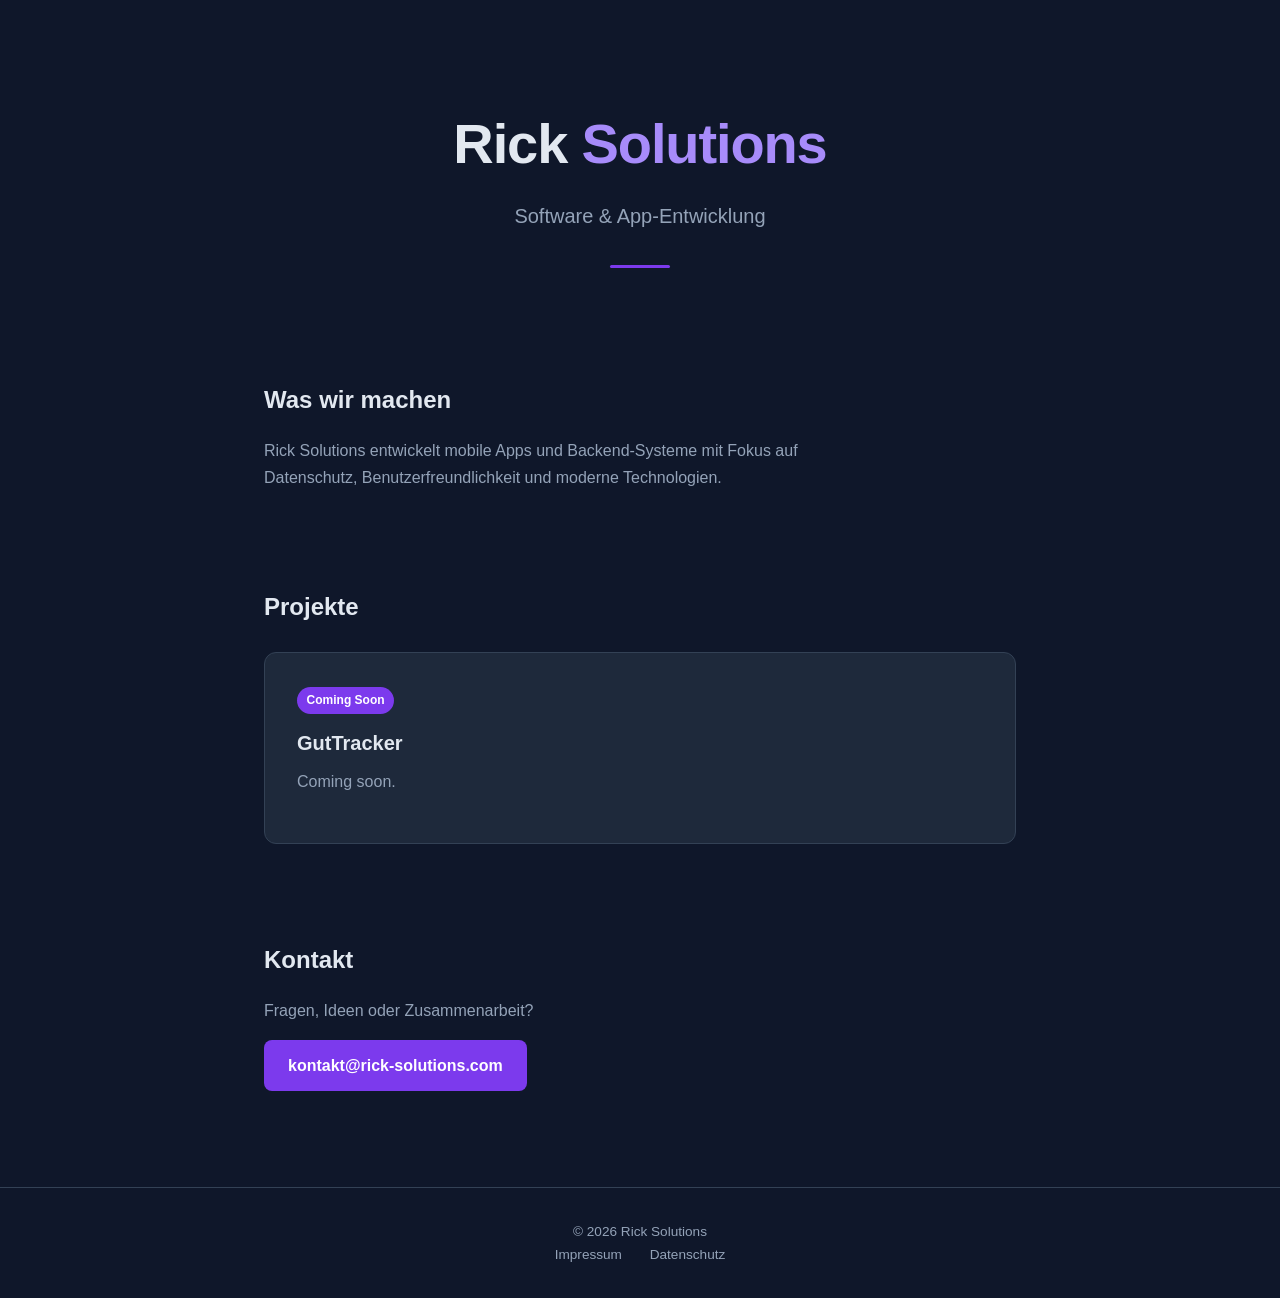
<file: index.html>
<!DOCTYPE html>
<html lang="de">
<head>
  <meta charset="UTF-8">
  <meta name="viewport" content="width=device-width, initial-scale=1.0">
  <title>Rick Solutions — Software & App-Entwicklung</title>
  <meta name="description" content="Rick Solutions entwickelt mobile Apps und Software-Lösungen. Sitz in Westerstede, Deutschland.">
  <link rel="stylesheet" href="style.css">
</head>
<body>

  <!-- Hero -->
  <header class="hero">
    <div class="container">
      <h1>Rick <span>Solutions</span></h1>
      <p class="tagline">Software &amp; App-Entwicklung</p>
      <div class="divider"></div>
    </div>
  </header>

  <main class="container">

    <!-- Über -->
    <section id="ueber">
      <h2>Was wir machen</h2>
      <p>
        Rick Solutions entwickelt mobile Apps und Backend-Systeme mit Fokus auf
        Datenschutz, Benutzerfreundlichkeit und moderne Technologien.
</p>
    </section>

    <!-- Projekte -->
    <section id="projekte">
      <h2>Projekte</h2>
      <div class="project-card">
        <span class="badge">Coming Soon</span>
        <h3>GutTracker</h3>
        <p>
          Coming soon.
        </p>
      </div>
    </section>

    <!-- Kontakt -->
    <section id="kontakt">
      <h2>Kontakt</h2>
      <p>Fragen, Ideen oder Zusammenarbeit?</p>
      <a href="mailto:kontakt@rick-solutions.com" class="contact-link">
        kontakt@rick-solutions.com
      </a>
    </section>

  </main>

  <!-- Footer -->
  <footer>
    <div class="container">
      <p>&copy; 2026 Rick Solutions</p>
      <p>
        <a href="impressum.html">Impressum</a>
        <a href="datenschutz.html">Datenschutz</a>
      </p>
    </div>
  </footer>

</body>
</html>
</file>
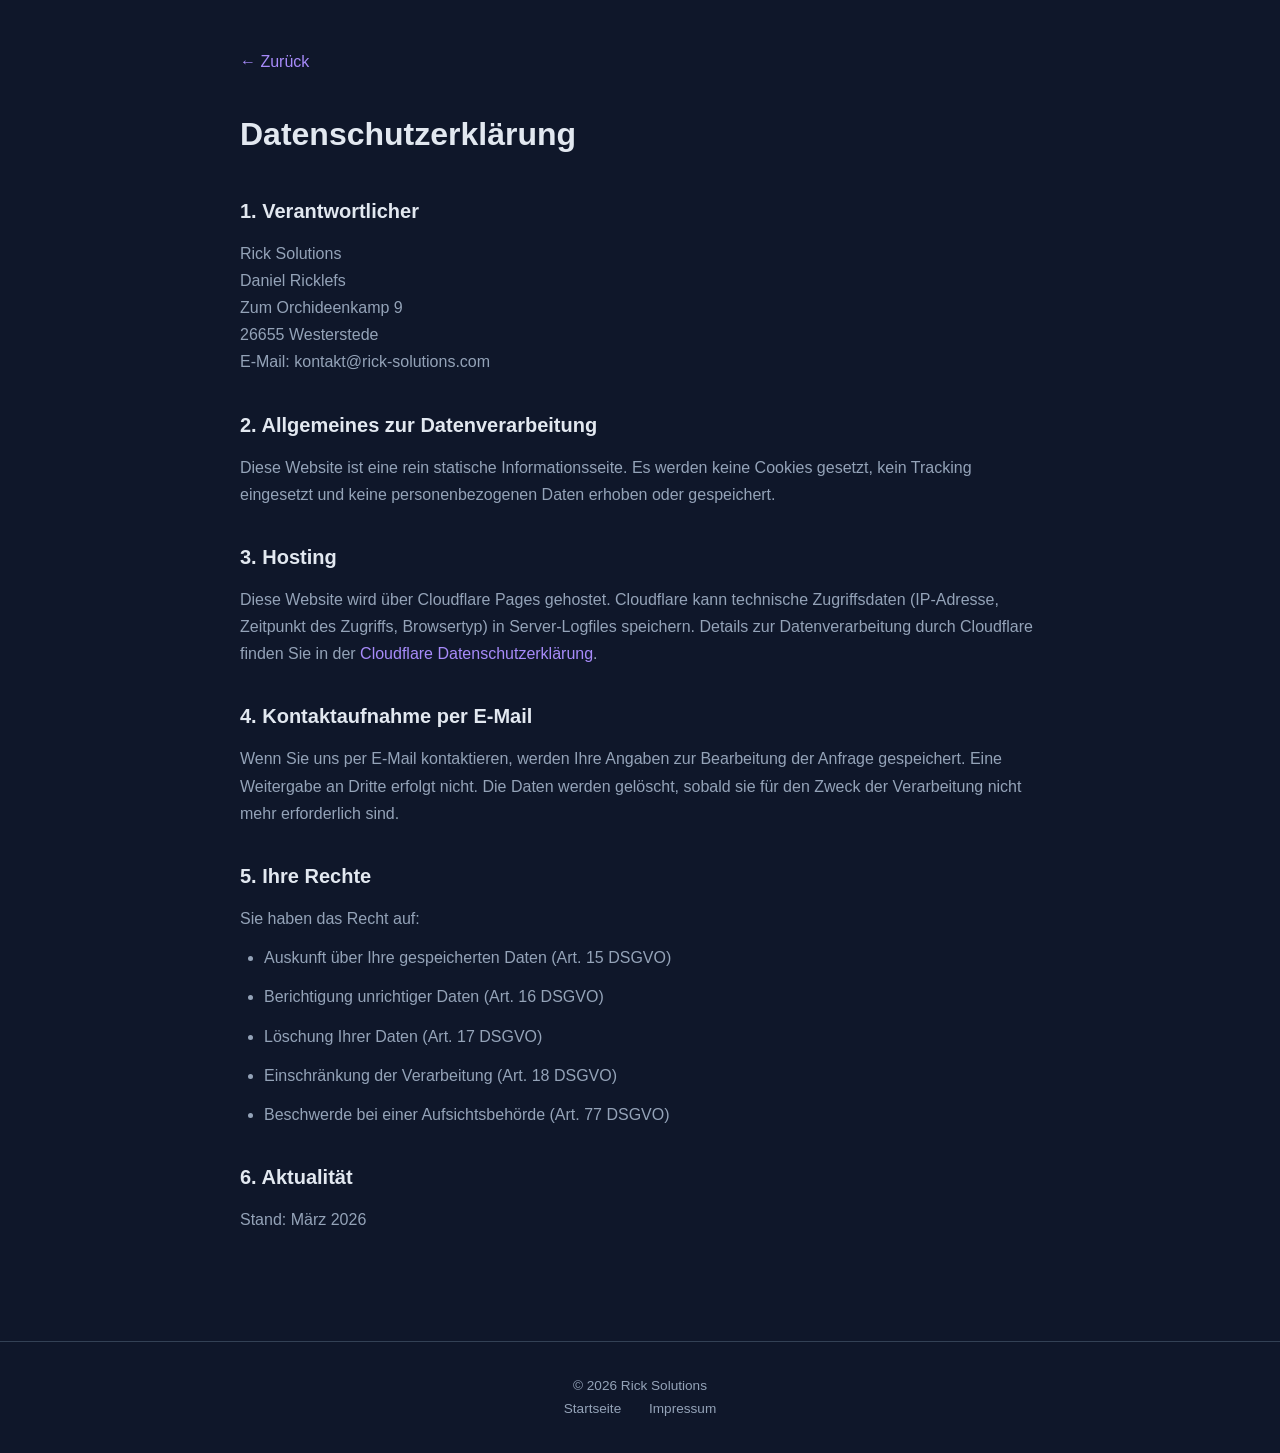
<file: datenschutz.html>
<!DOCTYPE html>
<html lang="de">
<head>
  <meta charset="UTF-8">
  <meta name="viewport" content="width=device-width, initial-scale=1.0">
  <title>Datenschutz — Rick Solutions</title>
  <link rel="stylesheet" href="style.css">
</head>
<body>

  <main class="container legal">
    <a href="/" class="back">&larr; Zurück</a>

    <h1>Datenschutzerklärung</h1>

    <h2>1. Verantwortlicher</h2>
    <p>
      Rick Solutions<br>
      Daniel Ricklefs<br>
      Zum Orchideenkamp 9<br>
      26655 Westerstede<br>
      E-Mail: kontakt@rick-solutions.com
    </p>

    <h2>2. Allgemeines zur Datenverarbeitung</h2>
    <p>
      Diese Website ist eine rein statische Informationsseite. Es werden
      keine Cookies gesetzt, kein Tracking eingesetzt und keine
      personenbezogenen Daten erhoben oder gespeichert.
    </p>

    <h2>3. Hosting</h2>
    <p>
      Diese Website wird über Cloudflare Pages gehostet. Cloudflare kann
      technische Zugriffsdaten (IP-Adresse, Zeitpunkt des Zugriffs, Browsertyp)
      in Server-Logfiles speichern. Details zur Datenverarbeitung durch
      Cloudflare finden Sie in der
      <a href="https://www.cloudflare.com/privacypolicy/" target="_blank" rel="noopener">
        Cloudflare Datenschutzerklärung</a>.
    </p>

    <h2>4. Kontaktaufnahme per E-Mail</h2>
    <p>
      Wenn Sie uns per E-Mail kontaktieren, werden Ihre Angaben zur
      Bearbeitung der Anfrage gespeichert. Eine Weitergabe an Dritte
      erfolgt nicht. Die Daten werden gelöscht, sobald sie für den Zweck
      der Verarbeitung nicht mehr erforderlich sind.
    </p>

    <h2>5. Ihre Rechte</h2>
    <p>Sie haben das Recht auf:</p>
    <ul>
      <li>Auskunft über Ihre gespeicherten Daten (Art. 15 DSGVO)</li>
      <li>Berichtigung unrichtiger Daten (Art. 16 DSGVO)</li>
      <li>Löschung Ihrer Daten (Art. 17 DSGVO)</li>
      <li>Einschränkung der Verarbeitung (Art. 18 DSGVO)</li>
      <li>Beschwerde bei einer Aufsichtsbehörde (Art. 77 DSGVO)</li>
    </ul>

    <h2>6. Aktualität</h2>
    <p>
      Stand: März 2026
    </p>
  </main>

  <footer>
    <div class="container">
      <p>&copy; 2026 Rick Solutions</p>
      <p>
        <a href="/">Startseite</a>
        <a href="impressum.html">Impressum</a>
      </p>
    </div>
  </footer>

</body>
</html>
</file>
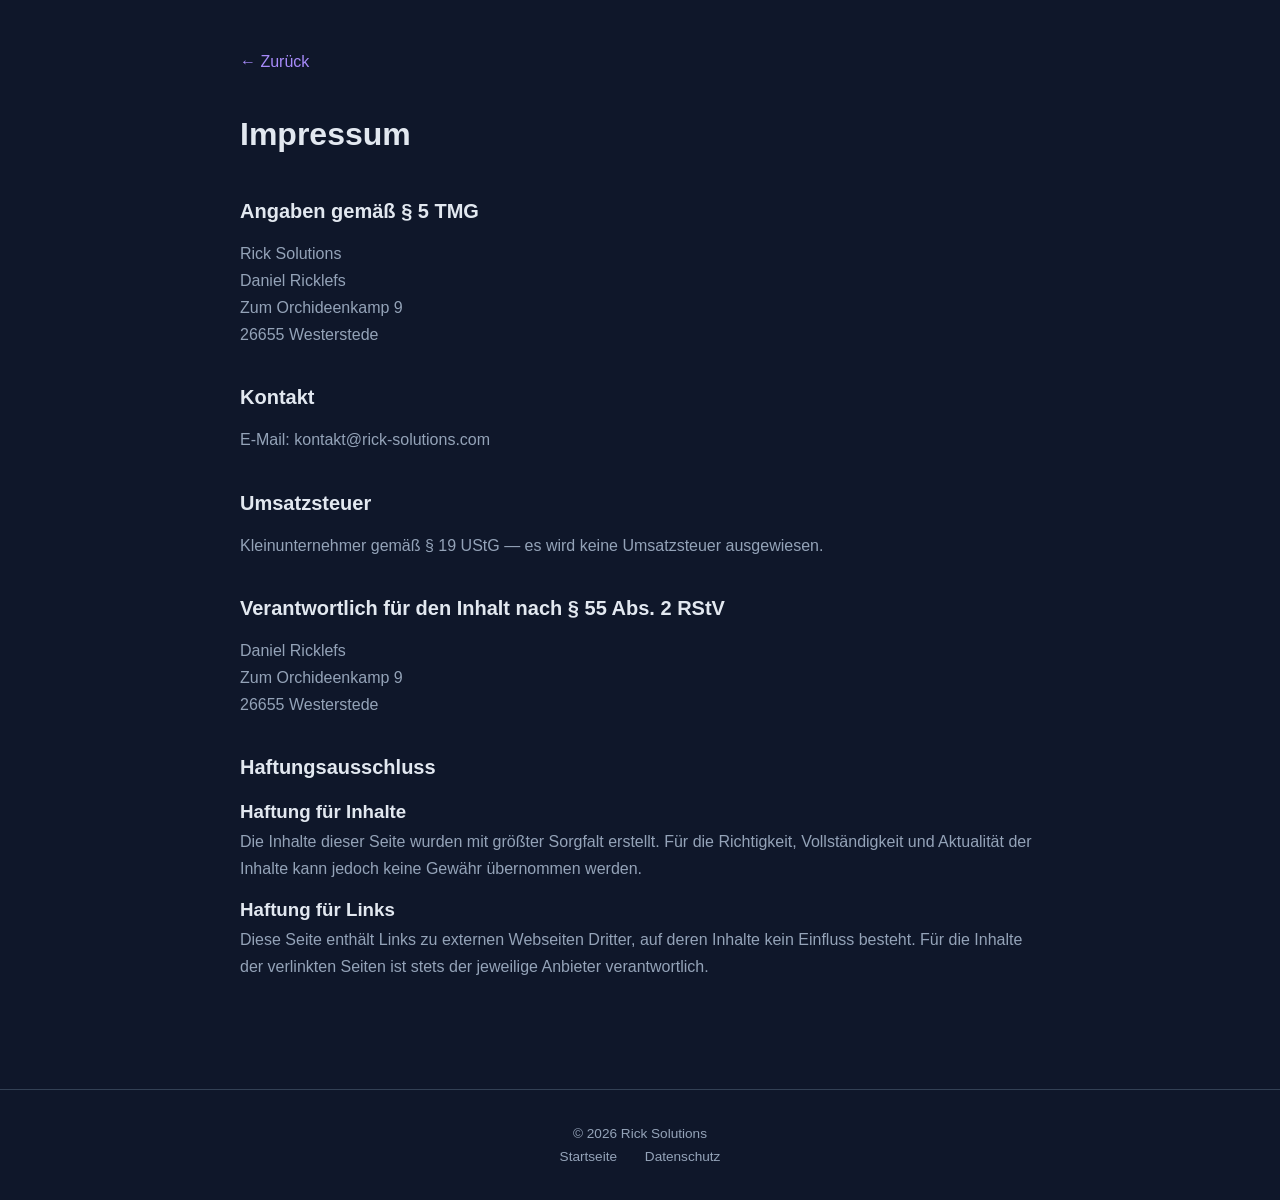
<file: impressum.html>
<!DOCTYPE html>
<html lang="de">
<head>
  <meta charset="UTF-8">
  <meta name="viewport" content="width=device-width, initial-scale=1.0">
  <title>Impressum — Rick Solutions</title>
  <link rel="stylesheet" href="style.css">
</head>
<body>

  <main class="container legal">
    <a href="/" class="back">&larr; Zurück</a>

    <h1>Impressum</h1>

    <h2>Angaben gemäß § 5 TMG</h2>
    <p>
      Rick Solutions<br>
      Daniel Ricklefs<br>
      Zum Orchideenkamp 9<br>
      26655 Westerstede
    </p>

    <h2>Kontakt</h2>
    <p>
      E-Mail: kontakt@rick-solutions.com
    </p>

    <h2>Umsatzsteuer</h2>
    <p>
      Kleinunternehmer gemäß § 19 UStG — es wird keine Umsatzsteuer ausgewiesen.
    </p>

    <h2>Verantwortlich für den Inhalt nach § 55 Abs. 2 RStV</h2>
    <p>
      Daniel Ricklefs<br>
      Zum Orchideenkamp 9<br>
      26655 Westerstede
    </p>

    <h2>Haftungsausschluss</h2>

    <h3>Haftung für Inhalte</h3>
    <p>
      Die Inhalte dieser Seite wurden mit größter Sorgfalt erstellt.
      Für die Richtigkeit, Vollständigkeit und Aktualität der Inhalte
      kann jedoch keine Gewähr übernommen werden.
    </p>

    <h3>Haftung für Links</h3>
    <p>
      Diese Seite enthält Links zu externen Webseiten Dritter, auf deren
      Inhalte kein Einfluss besteht. Für die Inhalte der verlinkten Seiten
      ist stets der jeweilige Anbieter verantwortlich.
    </p>
  </main>

  <footer>
    <div class="container">
      <p>&copy; 2026 Rick Solutions</p>
      <p>
        <a href="/">Startseite</a>
        <a href="datenschutz.html">Datenschutz</a>
      </p>
    </div>
  </footer>

</body>
</html>
</file>
<file: style.css>
/* ── Reset & Base ──────────────────────────────────── */
*, *::before, *::after { box-sizing: border-box; margin: 0; padding: 0; }

:root {
  --bg: #0f172a;
  --bg-card: #1e293b;
  --text: #e2e8f0;
  --text-muted: #94a3b8;
  --accent: #7c3aed;
  --accent-light: #a78bfa;
  --border: #334155;
  --max-w: 800px;
}

html { scroll-behavior: smooth; }

body {
  font-family: -apple-system, BlinkMacSystemFont, 'Segoe UI', Roboto, sans-serif;
  background: var(--bg);
  color: var(--text);
  line-height: 1.7;
  min-height: 100vh;
}

a { color: var(--accent-light); text-decoration: none; }
a:hover { text-decoration: underline; }

/* ── Layout ───────────────────────────────────────── */
.container {
  max-width: var(--max-w);
  margin: 0 auto;
  padding: 0 1.5rem;
}

/* ── Hero ─────────────────────────────────────────── */
.hero {
  padding: 6rem 0 4rem;
  text-align: center;
}

.hero h1 {
  font-size: clamp(2rem, 5vw, 3.5rem);
  font-weight: 800;
  letter-spacing: -0.02em;
  margin-bottom: 0.5rem;
}

.hero h1 span {
  color: var(--accent-light);
}

.hero .tagline {
  font-size: 1.25rem;
  color: var(--text-muted);
  margin-bottom: 2rem;
}

.hero .divider {
  width: 60px;
  height: 3px;
  background: var(--accent);
  margin: 0 auto;
  border-radius: 2px;
}

/* ── Sections ─────────────────────────────────────── */
section {
  padding: 3rem 0;
}

section h2 {
  font-size: 1.5rem;
  font-weight: 700;
  margin-bottom: 1rem;
  color: var(--text);
}

section p {
  color: var(--text-muted);
  max-width: 600px;
}

/* ── Project Card ─────────────────────────────────── */
.project-card {
  background: var(--bg-card);
  border: 1px solid var(--border);
  border-radius: 12px;
  padding: 2rem;
  margin-top: 1.5rem;
}

.project-card h3 {
  font-size: 1.25rem;
  margin-bottom: 0.5rem;
}

.project-card .badge {
  display: inline-block;
  font-size: 0.75rem;
  font-weight: 600;
  background: var(--accent);
  color: white;
  padding: 0.2rem 0.6rem;
  border-radius: 999px;
  margin-bottom: 0.75rem;
}

.project-card p {
  margin-bottom: 1rem;
}

.project-card .tech {
  font-size: 0.85rem;
  color: var(--text-muted);
}

/* ── Contact ──────────────────────────────────────── */
.contact-link {
  display: inline-block;
  margin-top: 1rem;
  padding: 0.75rem 1.5rem;
  background: var(--accent);
  color: white;
  border-radius: 8px;
  font-weight: 600;
  transition: background 0.2s;
}

.contact-link:hover {
  background: var(--accent-light);
  text-decoration: none;
  color: var(--bg);
}

/* ── Footer ───────────────────────────────────────── */
footer {
  border-top: 1px solid var(--border);
  padding: 2rem 0;
  margin-top: 3rem;
  text-align: center;
  color: var(--text-muted);
  font-size: 0.85rem;
}

footer a {
  color: var(--text-muted);
  margin: 0 0.75rem;
}

footer a:hover {
  color: var(--text);
}

/* ── Legal Pages ──────────────────────────────────── */
.legal {
  padding: 3rem 0;
}

.legal h1 {
  font-size: 2rem;
  font-weight: 800;
  margin-bottom: 2rem;
}

.legal h2 {
  font-size: 1.25rem;
  margin-top: 2rem;
  margin-bottom: 0.75rem;
}

.legal p, .legal li {
  color: var(--text-muted);
  margin-bottom: 0.75rem;
}

.legal ul {
  padding-left: 1.5rem;
}

.legal a.back {
  display: inline-block;
  margin-bottom: 2rem;
  color: var(--accent-light);
}

/* ── Responsive ───────────────────────────────────── */
@media (max-width: 600px) {
  .hero { padding: 4rem 0 2.5rem; }
  section { padding: 2rem 0; }
  .project-card { padding: 1.5rem; }
}
</file>
